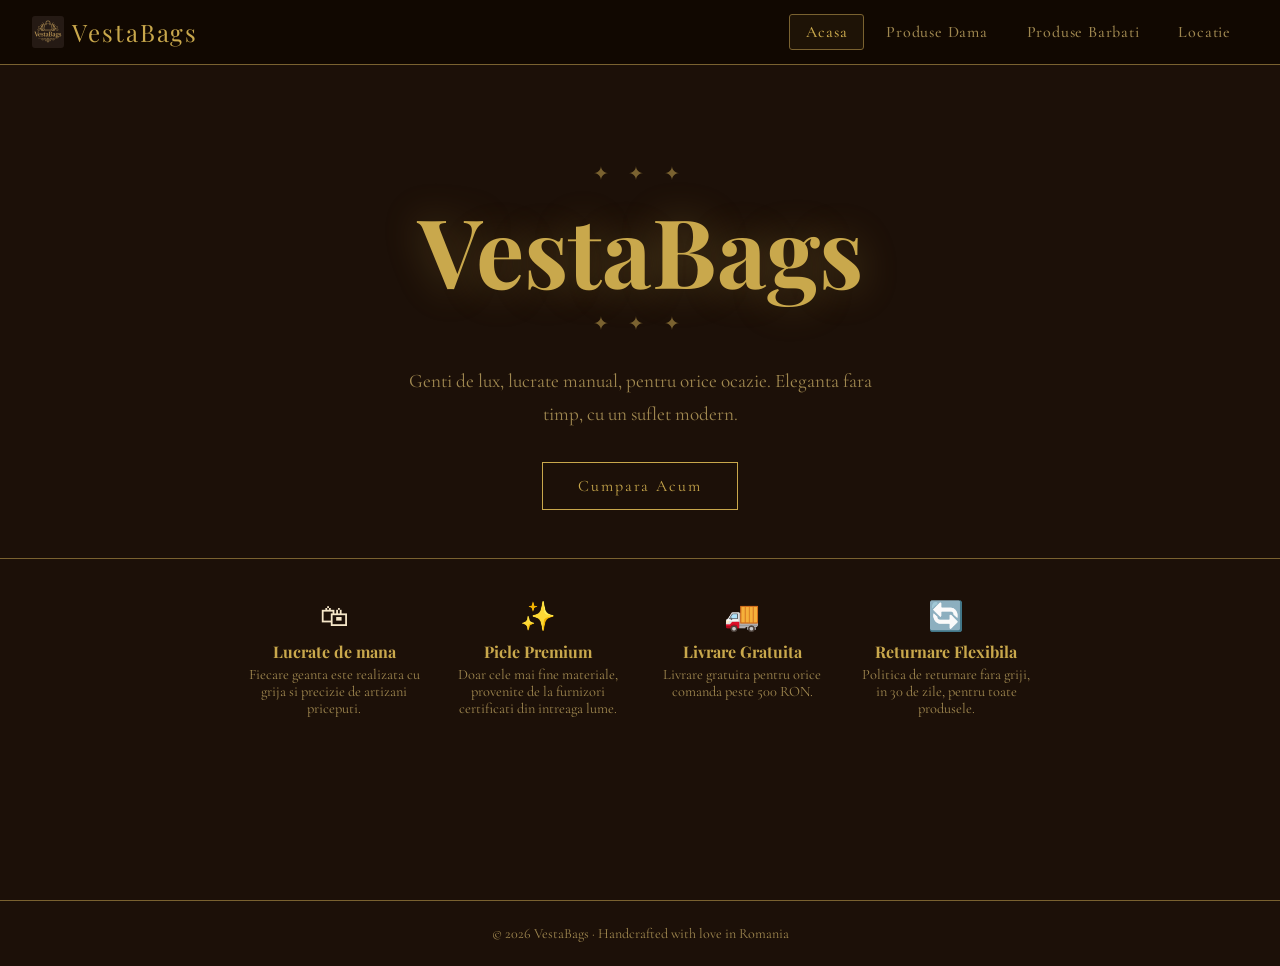
<file: index.html>
<!DOCTYPE html>
<html lang="ro">
<head>
  <meta charset="UTF-8" />
  <meta name="viewport" content="width=device-width, initial-scale=1.0"/>
  <title>VestaBags</title>
  <link rel="icon" type="image/png" href="favicon.png">
  <link href="https://fonts.googleapis.com/css2?family=Playfair+Display:ital,wght@0,400;0,700;1,400&family=Cormorant+Garamond:wght@300;400;500&display=swap" rel="stylesheet"/>
  <style>
    .product-card .img-wrap img{width:100%;height:100%;object-fit:cover}
    :root{--bg:#1c1008;--gold:#c9a84c;--gold-light:#e8c97a;--gold-dim:#7a6230;--text:#f5e6c8;--text-muted:#a08850;--card-bg:#251508;--nav-bg:rgba(18,9,2,0.97);--font-display:'Playfair Display',serif;--font-body:'Cormorant Garamond',serif}
    *,*::before,*::after{box-sizing:border-box;margin:0;padding:0}
    body{background:var(--bg);color:var(--text);font-family:var(--font-body);font-size:1.1rem;min-height:100vh}
    nav{position:fixed;top:0;left:0;right:0;z-index:200;background:var(--nav-bg);border-bottom:1px solid var(--gold-dim);display:flex;align-items:center;justify-content:space-between;padding:0 2rem;height:65px;backdrop-filter:blur(10px)}
    .nav-logo{font-family:var(--font-display);font-size:1.5rem;color:var(--gold);letter-spacing:.08em;text-decoration:none;z-index:201;display:flex;align-items:center;gap:.5rem}
    .nav-logo img{width:32px;height:32px;object-fit:contain;border-radius:3px}
    .nav-links{display:flex;gap:.3rem;list-style:none}
    .nav-links a{display:inline-block;padding:.45rem 1rem;font-family:var(--font-body);font-size:1rem;font-weight:500;color:var(--text-muted);text-decoration:none;border:1px solid transparent;border-radius:3px;letter-spacing:.05em;transition:color .25s,border-color .25s,background .25s;white-space:nowrap}
    .nav-links a:hover,.nav-links a.active{color:var(--gold);border-color:var(--gold-dim);background:rgba(201,168,76,.07)}
    .hamburger{display:none;flex-direction:column;justify-content:center;align-items:center;gap:5px;width:40px;height:40px;cursor:pointer;background:none;border:none;padding:5px;z-index:201}
    .hamburger span{display:block;width:24px;height:2px;background:var(--gold);border-radius:2px;transition:transform .3s,opacity .3s}
    .hamburger.open span:nth-child(1){transform:translateY(7px) rotate(45deg)}
    .hamburger.open span:nth-child(2){opacity:0}
    .hamburger.open span:nth-child(3){transform:translateY(-7px) rotate(-45deg)}
    .mobile-menu{display:none;position:fixed;top:65px;left:0;right:0;background:var(--nav-bg);border-bottom:1px solid var(--gold-dim);z-index:199;padding:1rem 0;transform:translateY(-110%);transition:transform .3s ease}
    .mobile-menu.open{transform:translateY(0)}
    .mobile-menu ul{list-style:none;display:flex;flex-direction:column}
    .mobile-menu ul a{display:block;padding:.9rem 2rem;font-family:var(--font-body);font-size:1.2rem;color:var(--text-muted);text-decoration:none;letter-spacing:.06em;border-left:2px solid transparent;transition:color .2s,border-color .2s,background .2s}
    .mobile-menu ul a:hover,.mobile-menu ul a.active{color:var(--gold);border-left-color:var(--gold);background:rgba(201,168,76,.05)}
    .page{display:none;padding-top:85px;min-height:100vh;animation:fadeIn .35s ease}
    .page.active{display:block}
    @keyframes fadeIn{from{opacity:0;transform:translateY(10px)}to{opacity:1;transform:translateY(0)}}
    .hero{display:flex;flex-direction:column;align-items:center;justify-content:center;text-align:center;padding:4rem 1.5rem 3rem}
    .ornament{color:var(--gold-dim);font-size:1.2rem;letter-spacing:.4em;margin:.8rem 0}
    .hero h1{font-family:var(--font-display);font-size:clamp(2.5rem,10vw,6rem);color:var(--gold);line-height:1.05;text-shadow:0 0 40px rgba(201,168,76,.3)}
    .hero p{max-width:480px;color:var(--text-muted);font-size:clamp(1rem,3vw,1.2rem);line-height:1.7;margin-top:1rem}
    .btn{margin-top:2rem;padding:.8rem 2.2rem;border:1px solid var(--gold);color:var(--gold);font-family:var(--font-body);font-size:1rem;letter-spacing:.12em;cursor:pointer;background:transparent;transition:background .25s,color .25s;min-height:48px;display:flex;align-items:center}
    .btn:hover{background:var(--gold);color:var(--bg)}
    .features{display:flex;justify-content:center;gap:1.5rem;flex-wrap:wrap;padding:2.5rem 1.5rem;border-top:1px solid var(--gold-dim)}
    .feature-item{text-align:center;flex:1 1 140px;max-width:180px}
    .feature-item .icon{font-size:1.8rem;margin-bottom:.4rem}
    .feature-item h3{font-family:var(--font-display);color:var(--gold);font-size:1rem}
    .feature-item p{font-size:.9rem;color:var(--text-muted);margin-top:.3rem}
    .products-section{padding:1.5rem 1.2rem 4rem;max-width:1200px;margin:0 auto}
    .section-title{font-family:var(--font-display);font-size:clamp(1.6rem,5vw,2.2rem);color:var(--gold);margin-bottom:.3rem}
    .section-subtitle{color:var(--text-muted);font-size:.9rem;margin-bottom:1.5rem;letter-spacing:.05em}
    .product-grid{display:grid;grid-template-columns:repeat(auto-fill,minmax(min(100%,220px),1fr));gap:1.2rem}
    .product-card{background:var(--card-bg);border:1px solid var(--gold-dim);border-radius:4px;overflow:hidden;transition:transform .25s,box-shadow .25s;cursor:pointer}
    @media(hover:hover){.product-card:hover{transform:translateY(-4px);box-shadow:0 12px 32px rgba(201,168,76,.15)}}
    .product-card:active{transform:scale(.98)}
    .product-card .img-wrap{width:100%;aspect-ratio:1;background:#2a1a0a;display:flex;align-items:center;justify-content:center;font-size:3.5rem}
    .product-card .card-body{padding:.9rem}
    .product-card h4{font-family:var(--font-display);color:var(--gold-light);font-size:1rem;margin-bottom:.25rem}
    .product-card .price{color:var(--gold);font-weight:500;font-size:1rem}
    .product-card .desc{color:var(--text-muted);font-size:.85rem;margin-top:.3rem;line-height:1.4}
    .product-card .card-btn{display:block;margin-top:.8rem;padding:.6rem;text-align:center;border:1px solid var(--gold-dim);color:var(--gold);font-size:.9rem;letter-spacing:.08em;transition:background .2s,color .2s;cursor:pointer;background:transparent;width:100%;font-family:var(--font-body);min-height:44px}
    .product-card .card-btn:hover,.product-card .card-btn:active{background:var(--gold);color:var(--bg)}
    .location-section{max-width:700px;margin:0 auto;padding:2.5rem 1.2rem 4rem;text-align:center}
    .location-section h2{font-family:var(--font-display);color:var(--gold);font-size:clamp(1.6rem,5vw,2rem);margin-bottom:.5rem}
    .location-section>p{color:var(--text-muted);font-size:1rem;margin-bottom:1.5rem}
    .contact-grid{display:grid;grid-template-columns:repeat(auto-fit,minmax(min(100%,160px),1fr));gap:1rem;text-align:left;margin-top:1rem}
    .contact-card{background:var(--card-bg);border:1px solid var(--gold-dim);border-radius:4px;padding:1rem}
    .contact-card .label{font-size:.75rem;letter-spacing:.12em;color:var(--text-muted);text-transform:uppercase;margin-bottom:.35rem}
    .contact-card .value{color:var(--gold-light);font-size:.95rem;line-height:1.4}
    footer{border-top:1px solid var(--gold-dim);text-align:center;padding:1.5rem 1rem;color:var(--text-muted);font-size:.88rem}
    @media(max-width:720px){.nav-links{display:none}.hamburger{display:flex}.mobile-menu{display:block}nav{padding:0 1.2rem}.hero{padding:3rem 1.2rem 2.5rem}.features{gap:1rem;padding:2rem 1.2rem}.product-grid{grid-template-columns:repeat(2,1fr)}}
    @media(max-width:400px){.product-grid{grid-template-columns:1fr}.hero h1{font-size:2.4rem}.contact-grid{grid-template-columns:1fr}}
  </style>
</head>
<body>

  <nav>
    <a class="nav-logo" href="#" onclick="showPage('home');return false;">
      <img src="favicon.png" alt="VestaBags logo"> VestaBags
    </a>
    <ul class="nav-links">
      <li><a href="#" onclick="showPage('home');return false;"     id="nav-home">Acasa</a></li>
      <li><a href="#" onclick="showPage('female');return false;"   id="nav-female">Produse Dama</a></li>
      <li><a href="#" onclick="showPage('male');return false;"     id="nav-male">Produse Barbati</a></li>
      <li><a href="#" onclick="showPage('location');return false;" id="nav-location">Locatie</a></li>
    </ul>
    <button class="hamburger" id="hamburger" aria-label="Deschide meniu" onclick="toggleMenu()">
      <span></span><span></span><span></span>
    </button>
  </nav>

  <div class="mobile-menu" id="mobileMenu">
    <ul>
      <li><a href="#" onclick="showPage('home');closeMenu();return false;"     id="mnav-home">Acasa</a></li>
      <li><a href="#" onclick="showPage('female');closeMenu();return false;"   id="mnav-female">Produse Dama</a></li>
      <li><a href="#" onclick="showPage('male');closeMenu();return false;"     id="mnav-male">Produse Barbati</a></li>
      <li><a href="#" onclick="showPage('location');closeMenu();return false;" id="mnav-location">Locatie</a></li>
    </ul>
  </div>

  <!-- HOME -->
  <section class="page active" id="page-home">
    <div class="hero">
      <div class="ornament">&#10022; &#10022; &#10022;</div>
      <h1>VestaBags</h1>
      <div class="ornament">&#10022; &#10022; &#10022;</div>
      <p>Genti de lux, lucrate manual, pentru orice ocazie. Eleganta fara timp, cu un suflet modern.</p>
      <button class="btn" onclick="showPage('female')">Cumpara Acum</button>
    </div>
    <div class="features">
      <div class="feature-item"><div class="icon">&#128717;</div><h3>Lucrate de mana</h3><p>Fiecare geanta este realizata cu grija si precizie de artizani priceputi.</p></div>
      <div class="feature-item"><div class="icon">&#10024;</div><h3>Piele Premium</h3><p>Doar cele mai fine materiale, provenite de la furnizori certificati din intreaga lume.</p></div>
      <div class="feature-item"><div class="icon">&#128666;</div><h3>Livrare Gratuita</h3><p>Livrare gratuita pentru orice comanda peste 500 RON.</p></div>
      <div class="feature-item"><div class="icon">&#128260;</div><h3>Returnare Flexibila</h3><p>Politica de returnare fara griji, in 30 de zile, pentru toate produsele.</p></div>
    </div>
  </section>

  <!-- PRODUSE DAMA -->
  <section class="page" id="page-female">
    <div class="products-section">
      <h2 class="section-title">Colectia de Dama</h2>
      <p class="section-subtitle">ELEGANTA REDESENATA &mdash; PRIMAVARA 2026</p>
      <div class="product-grid">
        <div class="product-card"><div class="img-wrap"><img src="aria.jpg" alt="Aria Tote"></div><div class="card-body"><h4>Aria Tote</h4><div class="price">1.200 RON</div><div class="desc">Full-grain leather, gold hardware, removable strap.</div><button class="card-btn">Adauga in Cos</button></div></div>
        <div class="product-card"><div class="img-wrap"><img src="luna.jpg" alt="Aria Tote"></div><div class="card-body"><h4>Luna Clutch</h4><div class="price">750 RON</div><div class="desc">Satin-lined evening clutch with magnetic closure.</div><button class="card-btn">Adauga in Cos</button></div></div>
        <div class="product-card"><div class="img-wrap"><img src="sofia.jpg" alt="Aria Tote"></div><div class="card-body"><h4>Sofia Mini</h4><div class="price">890 RON</div><div class="desc">Compact crossbody in pebbled calfskin.</div><button class="card-btn">Adauga in Cos</button></div></div>
        <div class="product-card"><div class="img-wrap"><img src="vesta.jpg" alt="Aria Tote"></div><div class="card-body"><h4>Vesta Classic</h4><div class="price">1.500 RON</div><div class="desc">Our signature structured tote. A timeless staple.</div><button class="card-btn">Adauga in Cos</button></div></div>
      </div>
    </div>
  </section>

  <!-- PRODUSE BARBATI -->
  <section class="page" id="page-male">
    <div class="products-section">
      <h2 class="section-title">Colectia de Barbati</h2>
      <p class="section-subtitle">ESENTIALE RAFINATE &mdash; PRIMAVARA 2026</p>
      <div class="product-grid">
        <div class="product-card"><div class="img-wrap"><img src="atlas.jpg" alt="Aria Tote"></div><div class="card-body"><h4>Atlas Briefcase</h4><div class="price">1.800 RON</div><div class="desc">Full-grain tan leather, fits 15" laptop.</div><button class="card-btn">Adauga in Cos</button></div></div>
        <div class="product-card"><div class="img-wrap"><img src="marco.jpg" alt="Aria Tote"></div><div class="card-body"><h4>Marco Backpack</h4><div class="price">1.350 RON</div><div class="desc">Waxed canvas with leather trim and brass zippers.</div><button class="card-btn">Adauga in Cos</button></div></div>
        <div class="product-card"><div class="img-wrap"><img src="mes.jpg" alt="Aria Tote"></div><div class="card-body"><h4>Nero Messenger</h4><div class="price">970 RON</div><div class="desc">Slim crossbody for daily essentials. Black leather.</div><button class="card-btn">Adauga in Cos</button></div></div>
        <div class="product-card"><div class="img-wrap"><img src="duke.jpg" alt="Aria Tote"></div><div class="card-body"><h4>Duke Duffel</h4><div class="price">2.100 RON</div><div class="desc">Weekend duffel in burnished cognac leather.</div><button class="card-btn">Adauga in Cos</button></div></div>
      </div>
    </div>
  </section>

  <!-- LOCATIE -->
  <section class="page" id="page-location">
    <div class="location-section">
      <h2>Gaseste-ne!</h2>
      <p>Viziteaza unul dintre magazinele noastre sau ia legatura cu noi!</p>
      <iframe src="https://www.google.com/maps/embed?pb=!1m18!1m12!1m3!1d2708.9287637097545!2d26.16391287604506!3d44.41384627107605!2m3!1f0!2f0!3f0!3m2!1i1024!2i768!4f13.1!3m3!1m2!1s0x40b1fea20f6f07b3%3A0x55c81e4ec1a86908!2sSecondary%20School%20No.%20112!5e1!3m2!1sen!2sro!4v1780151962689!5m2!1sen!2sro" width="600" height="450" style="border:0;" allowfullscreen="" loading="lazy" referrerpolicy="no-referrer-when-downgrade"></iframe>
      <div class="contact-grid">
        <div class="contact-card"><div class="label">Adresa sediu</div><div class="value">Strada Pătulului 2, 032377 București</div></div>
        <div class="contact-card"><div class="label">Telefon</div><div class="value">+40 759 522 149</div></div>
        <div class="contact-card"><div class="label">Email</div><div class="value">support@vestabags.dariuss.online</div></div>
        <div class="contact-card"><div class="label">Program</div><div class="value">Luni&ndash;Sambata: 10:00&ndash;20:00</div></div>
      </div>
    </div>
  </section>

  <footer>&copy; 2026 VestaBags &middot; Handcrafted with love in Romania</footer>

  <script>
    function showPage(name) {
      document.querySelectorAll('.page').forEach(p => p.classList.remove('active'));
      document.querySelectorAll('.nav-links a, .mobile-menu a').forEach(a => a.classList.remove('active'));
      document.getElementById('page-' + name).classList.add('active');
      var dl = document.getElementById('nav-' + name);
      var ml = document.getElementById('mnav-' + name);
      if (dl) dl.classList.add('active');
      if (ml) ml.classList.add('active');
      window.scrollTo({ top: 0, behavior: 'smooth' });
    }
    function toggleMenu() {
      document.getElementById('hamburger').classList.toggle('open');
      document.getElementById('mobileMenu').classList.toggle('open');
    }
    function closeMenu() {
      document.getElementById('hamburger').classList.remove('open');
      document.getElementById('mobileMenu').classList.remove('open');
    }
    document.addEventListener('click', function(e) {
      var menu = document.getElementById('mobileMenu');
      var btn  = document.getElementById('hamburger');
      if (menu.classList.contains('open') && !menu.contains(e.target) && !btn.contains(e.target)) closeMenu();
    });
    showPage('home');
  </script>

</body>
</html>
</file>
